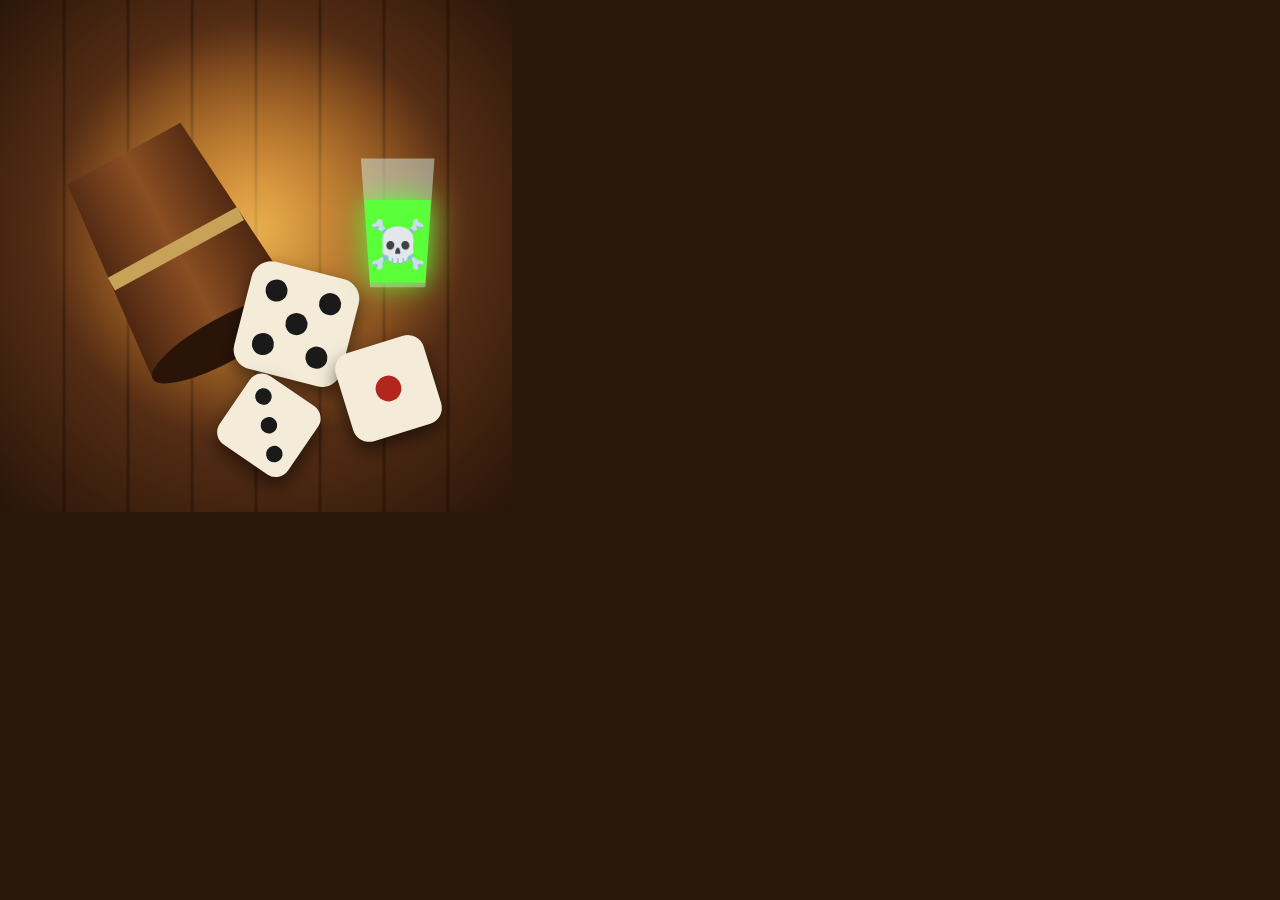
<file: araclar/ikon-ciz.html>
<!DOCTYPE html>
<!--
  Yalancı Zar - uygulama simgesini çizer: koyu ahşap zemin, kovboy şapkalı yanan mum.
  Adres sonuna ?boyut=512&pay=0.08 yazılır (pay: kenar boşluğu; "maskable" simgede daha büyük).
  PNG'ye çevirmek için Edge görünmez modda ekran görüntüsü alır:
    msedge --headless --hide-scrollbars --window-size=512,512 --screenshot=ikonlar/ikon-512.png "file:///.../araclar/ikon-ciz.html?boyut=512&pay=0.08"
-->
<html>
<head>
<meta charset="UTF-8">
<style>html, body { margin: 0; background: #2a170c; overflow: hidden; } canvas { display: block; }</style>
</head>
<body>
<script>
  const ayar = new URLSearchParams(location.search);
  const boyut = +(ayar.get('boyut') || 512);
  const pay = +(ayar.get('pay') || 0.08);
  const c = document.createElement('canvas');
  c.width = c.height = boyut;
  document.body.appendChild(c);
  const g = c.getContext('2d');
  g.scale(boyut / 512, boyut / 512);

  // Arka plan: mum ışığıyla aydınlanan koyu ahşap
  const arka = g.createRadialGradient(256, 210, 20, 256, 256, 400);
  arka.addColorStop(0, '#a8642a');
  arka.addColorStop(0.45, '#5a3016');
  arka.addColorStop(1, '#1e0f06');
  g.fillStyle = arka;
  g.fillRect(0, 0, 512, 512);
  g.strokeStyle = 'rgba(20,8,0,.35)';
  g.lineWidth = 3;
  for (let x = 64; x < 512; x += 64) { g.beginPath(); g.moveTo(x, 0); g.lineTo(x, 512); g.stroke(); }

  g.save();
  const k = 1 - pay;
  g.translate(256, 256);
  g.scale(k, k);
  g.translate(-256, -256);

  // Işık halesi
  const hale = g.createRadialGradient(256, 230, 10, 256, 230, 230);
  hale.addColorStop(0, 'rgba(255,200,90,.7)');
  hale.addColorStop(1, 'rgba(255,160,40,0)');
  g.fillStyle = hale;
  g.fillRect(0, 0, 512, 512);

  // Deri zar bardağı (yana yatmış, ağzından zarlar dökülüyor)
  g.save();
  g.translate(170, 250);
  g.rotate(-0.5);
  const deri = g.createLinearGradient(-90, 0, 90, 0);
  deri.addColorStop(0, '#4a2410'); deri.addColorStop(0.5, '#8a4e22'); deri.addColorStop(1, '#4a2410');
  g.fillStyle = deri;
  g.beginPath(); g.moveTo(-70, -120); g.lineTo(70, -120); g.lineTo(90, 110); g.lineTo(-90, 110); g.closePath(); g.fill();
  g.fillStyle = '#c9a25a'; g.fillRect(-80, -10, 160, 16);
  g.fillStyle = '#2a1408'; g.beginPath(); g.ellipse(0, 110, 90, 24, 0, 0, 7); g.fill();
  g.restore();

  // Zarlar
  function zar(x, y, aci, n, boy) {
    g.save(); g.translate(x, y); g.rotate(aci);
    g.shadowColor = '#0008'; g.shadowBlur = 18; g.shadowOffsetY = 8;
    g.fillStyle = '#f4ecd8'; g.beginPath(); g.roundRect(-boy / 2, -boy / 2, boy, boy, boy * 0.18); g.fill();
    g.shadowColor = 'transparent';
    const d = { 3: [[1, 1], [2, 2], [3, 3]], 5: [[1, 1], [1, 3], [2, 2], [3, 1], [3, 3]], 1: [[2, 2]] }[n];
    g.fillStyle = n === 1 ? '#b3261e' : '#1a1a1a';
    d.forEach(([px, py]) => { g.beginPath(); g.arc(-boy / 2 + (px * boy) / 4, -boy / 2 + (py * boy) / 4, boy * (n === 1 ? 0.14 : 0.1), 0, 7); g.fill(); });
    g.restore();
  }
  zar(300, 330, 0.25, 5, 120);
  zar(400, 400, -0.3, 1, 100);
  zar(270, 440, 0.6, 3, 90);

  // Zehirli kadeh
  g.fillStyle = 'rgba(220,240,232,.5)';
  g.beginPath(); g.moveTo(370, 150); g.lineTo(450, 150); g.lineTo(440, 290); g.lineTo(380, 290); g.closePath(); g.fill();
  g.fillStyle = '#5aff3a';
  g.shadowColor = '#5aff3a'; g.shadowBlur = 30;
  g.beginPath(); g.moveTo(374, 195); g.lineTo(446, 195); g.lineTo(440, 285); g.lineTo(380, 285); g.closePath(); g.fill();
  g.shadowBlur = 0;
  g.font = '50px serif'; g.textAlign = 'center'; g.fillText('☠️', 410, 260);
  g.restore();
</script>
</body>
</html>
</file>
